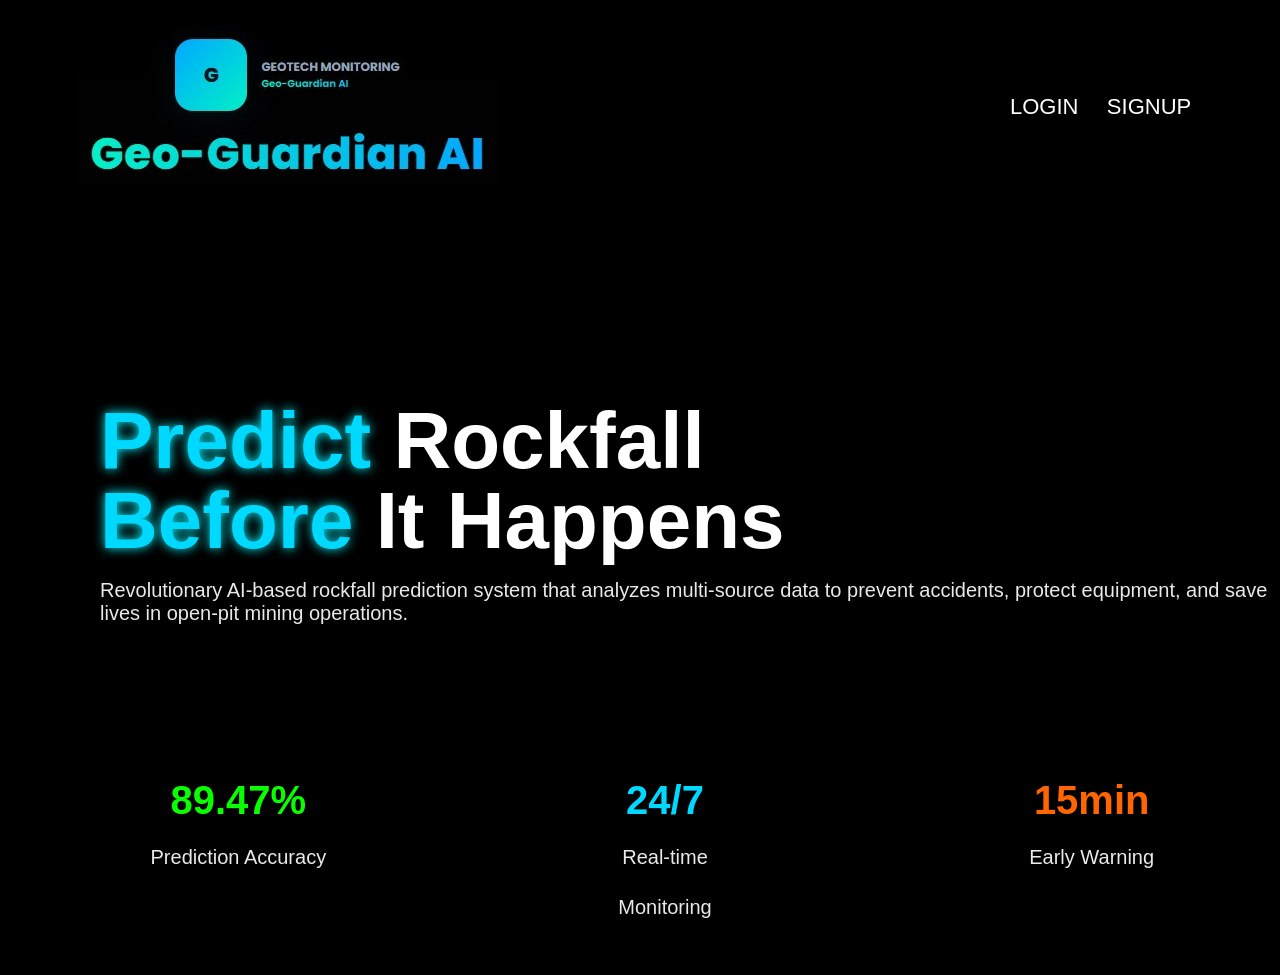
<file: index.html>
<!DOCTYPE html>
<html lang="en">
<head>
    <meta charset="UTF-8">
    <meta name="viewport" content="width=device-width, initial-scale=1.0">
    <title>SIHPROTOTYPE</title>
    <link rel="stylesheet" href="style.css">
</head>
<body>
    <section class="header">
        <nav>
            <a href=""><img src="logo.jpg" alt=""></a>

            <div class="nav-links" id="navLinks">
                <ul>
                    <li><a href="login.html">LOGIN</a></li>
                    <li><a href="login.html">SIGNUP</a></li>
                    
                </ul>
            </div>
        </nav> 
        <div id="space">
            <p>      </p>
        </div>
        <div class="t1">
            <br>
            <br>
            <h1><span class="s1">Predict</span> Rockfall <br> <span class="s2">Before</span> It Happens</h1>
            <br>
            <p>Revolutionary AI-based rockfall prediction system that analyzes multi-source data to prevent accidents, protect equipment, and save lives in open-pit mining operations.</p>
        </div>
        
        <div id="space">
            <p>      </p>
        </div>

        <section class="container">
            <div class="bot" id="one">
                <p><span class="g">89.47% </span><br>Prediction Accuracy</p>
            </div>
            <div class="bot" id="two">
                <p><span class="b">24/7 </span><br>Real-time Monitoring</p>
            </div>
            <div class="bot" id="three">
                <p><span class="o">15min </span> <br>Early Warning</p>
            </div>
        </section>
        
    </section>

</body>
</html>
</file>
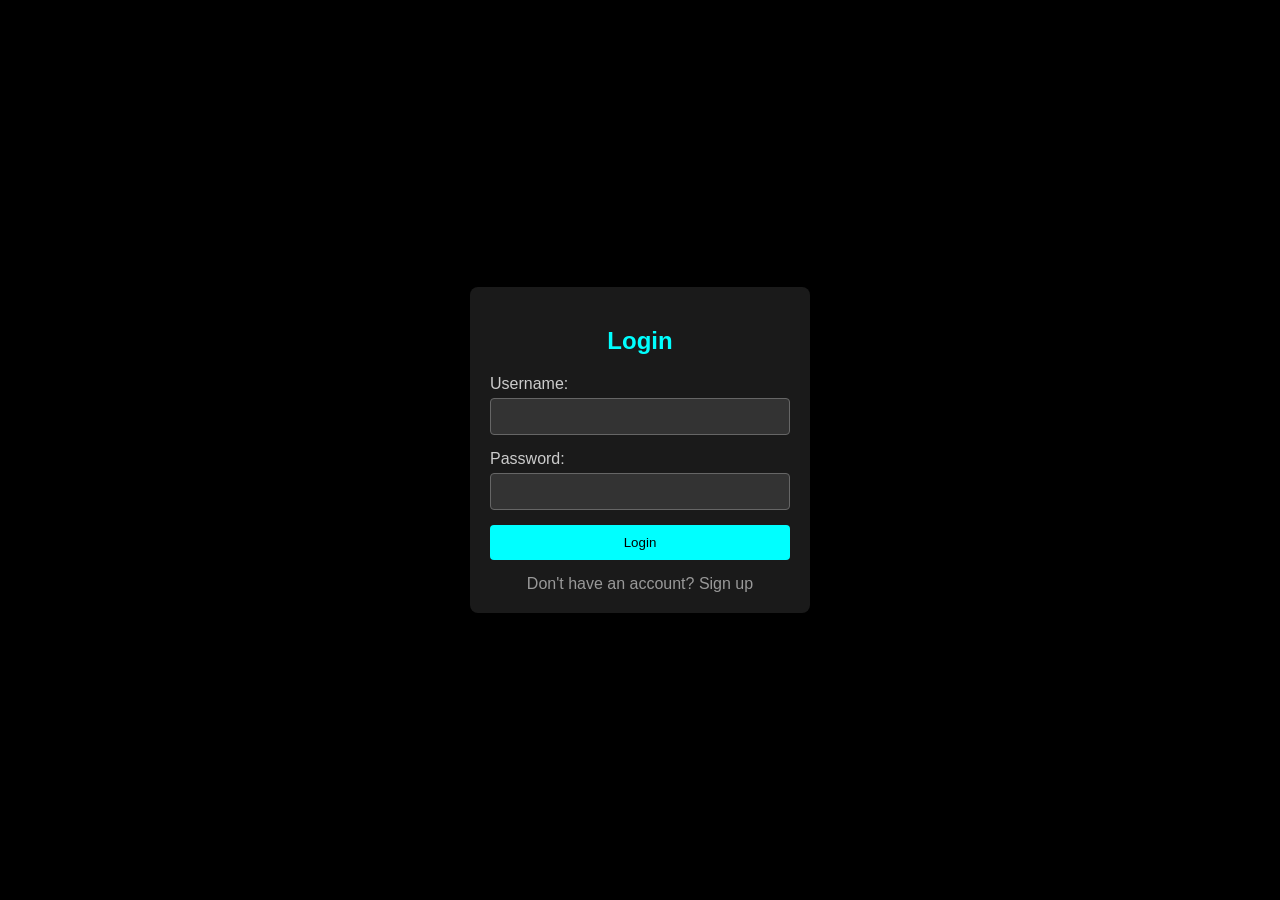
<file: login.html>
<!DOCTYPE html>
<html lang="en">
<head>
    <meta charset="UTF-8">
    <meta name="viewport" content="width=device-width, initial-scale=1.0">
    <title>Login and Signup</title>
    <link rel="stylesheet" href="loginstyle.css">
</head>
<body>
    <div class="container">
        <div id="login-form">
            <h2>Login</h2>
            <div class="form-group">
                <label for="login-username">Username:</label>
                <input type="text" id="login-username" name="login-username">
            </div>
            <div class="form-group">
                <label for="login-password">Password:</label>
                <input type="password" id="login-password" name="login-password">
            </div>
            <button onclick="login()">Login</button>
            <div class="switch-form" onclick="showSignup()">Don't have an account? Sign up</div>
        </div>

        <div id="signup-form" class="hidden">
            <h2>Sign Up</h2>
            <div class="form-group">
                <label for="signup-username">Username:</label>
                <input type="text" id="signup-username" name="signup-username">
            </div>
            <div class="form-group">
                <label for="signup-email">Email:</label>
                <input type="email" id="signup-email" name="signup-email">
            </div>
            <div class="form-group">
                <label for="signup-password">Password:</label>
                <input type="password" id="signup-password" name="signup-password">
            </div>
            <button onclick="signup()">Sign Up</button>
            <div class="switch-form" onclick="showLogin()">Already have an account? Login</div>
        </div>
    </div>

    <script>
        function showSignup() {
            document.getElementById('login-form').classList.add('hidden');
            document.getElementById('signup-form').classList.remove('hidden');
        }

        function showLogin() {
            document.getElementById('signup-form').classList.add('hidden');
            document.getElementById('login-form').classList.remove('hidden');
        }

        function login() {
            const username = document.getElementById('login-username').value;
            const password = document.getElementById('login-password').value;

            if(!username || !password){
                alert("Please enter both username and password.");
                return;
            }

            alert(`Logging in with username: ${username} and password: ${password}`);
            window.location.href = 'main.html';
        }

        function signup() {
            const username = document.getElementById('signup-username').value;
            const email = document.getElementById('signup-email').value;
            const password = document.getElementById('signup-password').value;

            if(!username || !email || !password){
                alert("Please fill in all fields.");
                return;
            }

            alert(`Signing up with username: ${username}, email: ${email}, and password: ${password}`);
            window.location.href = 'main.html';
        }
    </script>

</body>
</html>
</file>
<file: style.css>
*{
    margin-left: 30px;
    margin: 0;
    padding: 0;
    font-family: poppins, sans-serif;
}

.header {
    min-height: 100vh;
    width: 100%;
    background-color: black;
    background-position: center;
    background-size: cover;
    position: relative;
}
nav {
    display: flex;
    justify-content: space-between;
    align-items: center;
    padding: 2% 6%;
}

.nav-links {
    flex: 1;
    text-align: right;
}


.nav-links ul li{
    list-style: none;
    display: inline-block;
    padding: 8px 12px;
    position: relative;
}

.nav-links ul li a {
    text-decoration: none;
    color: white;
    font-size: 22px;
    font-weight: 500;
}

.nav-links ul li a::after {
    content: '';
   width: 0%;
    height: 2px;
    background: rgb(0, 217, 255);
    display: block;
    margin: auto;
    transition: 0.4s;
}

.nav-links ul li a:hover::after {
    width: 100%;
}

.t1{
    margin-left: 100px;
}

.t1 h1{    
    color: white;
    font-family: 'Segoe UI', Tahoma, Geneva, Verdana, sans-serif;
    font-size: 80px;
    line-height: 80px;
}
    
.s1{
    color: rgb(0, 217, 255);
    text-shadow: 0 0 11px rgb(0, 247, 255);
                     
}

.s2{
    color: rgb(0, 217, 255);
    text-shadow: 0 0 11px rgb(0, 247, 255);
}

#space{
    height: 150px;
}

p{
    font-family: 'Segoe UI', Tahoma, Geneva, Verdana, sans-serif;
    color: rgb(233, 233, 233);
    font-size: 20px;
}

.container{
    display: flex;
    flex-direction: row;
    align-items: center;
}

.bot{
    width: 300px;
    height: 200px;
    flex-basis: auto;
    margin-left: 150px;
    margin-right: 100px;
    line-height: 50px;
    text-align: center;
}
.g{
    font-family: 'Segoe UI', Tahoma, Geneva, Verdana, sans-serif;
    color: rgb(9, 255, 0);
    font-weight: bold;
    font-size: 40px;
}
.o{
   font-family: 'Segoe UI', Tahoma, Geneva, Verdana, sans-serif;
    color: rgb(255, 102, 0);
    font-weight: bold;
    font-size: 40px; 
}
.b{
    font-family: 'Segoe UI', Tahoma, Geneva, Verdana, sans-serif;
    color: rgb(0, 217, 255);
    font-weight: bold;
    font-size: 40px;
}
.bot p{
    font-family: 'Segoe UI', Tahoma, Geneva, Verdana, sans-serif;
    font-size: 20px;
}
</file>
<file: loginstyle.css>
body {
    font-family: Arial, sans-serif;
    background-color: #000;
    color: #fff;
    margin: 0;
    padding: 0;
    display: flex;
    justify-content: center;
    align-items: center;
    height: 100vh;
}

.container {
    background-color: #1a1a1a;
    border-radius: 8px;
    box-shadow: 0 0 10px rgba(0, 0, 0, 0.3);
    padding: 20px;
    width: 300px;
    text-align: center;
}

h2 {
    color: #00ffff;
    margin-bottom: 20px;
}

.form-group {
    margin-bottom: 15px;
}

label {
    display: block;
    text-align: left;
    margin-bottom: 5px;
    color: #ccc;
}

input[type="text"],
input[type="password"],
input[type="email"] {
    width: 100%;
    padding: 10px;
    border: 1px solid #666;
    border-radius: 4px;
    box-sizing: border-box;
    background-color: #333;
    color: #fff;
}

input[type="text"]:focus,
input[type="password"]:focus,
input[type="email"]:focus {
    border-color: #00ffff;
    outline: none;
}

button {
    background-color: #00ffff;
    color: #000;
    padding: 10px 15px;
    border: none;
    border-radius: 4px;
    cursor: pointer;
    width: 100%;
}

button:hover {
    background-color: #00b3b3;
}

.switch-form {
    margin-top: 15px;
    color: #999;
    cursor: pointer;
}

.switch-form:hover {
    color: #00ffff;
}

.hidden {
    display: none;
}

/* Loading state for button */
button.loading {
    opacity: 0.7;
    cursor: not-allowed;
}
</file>
